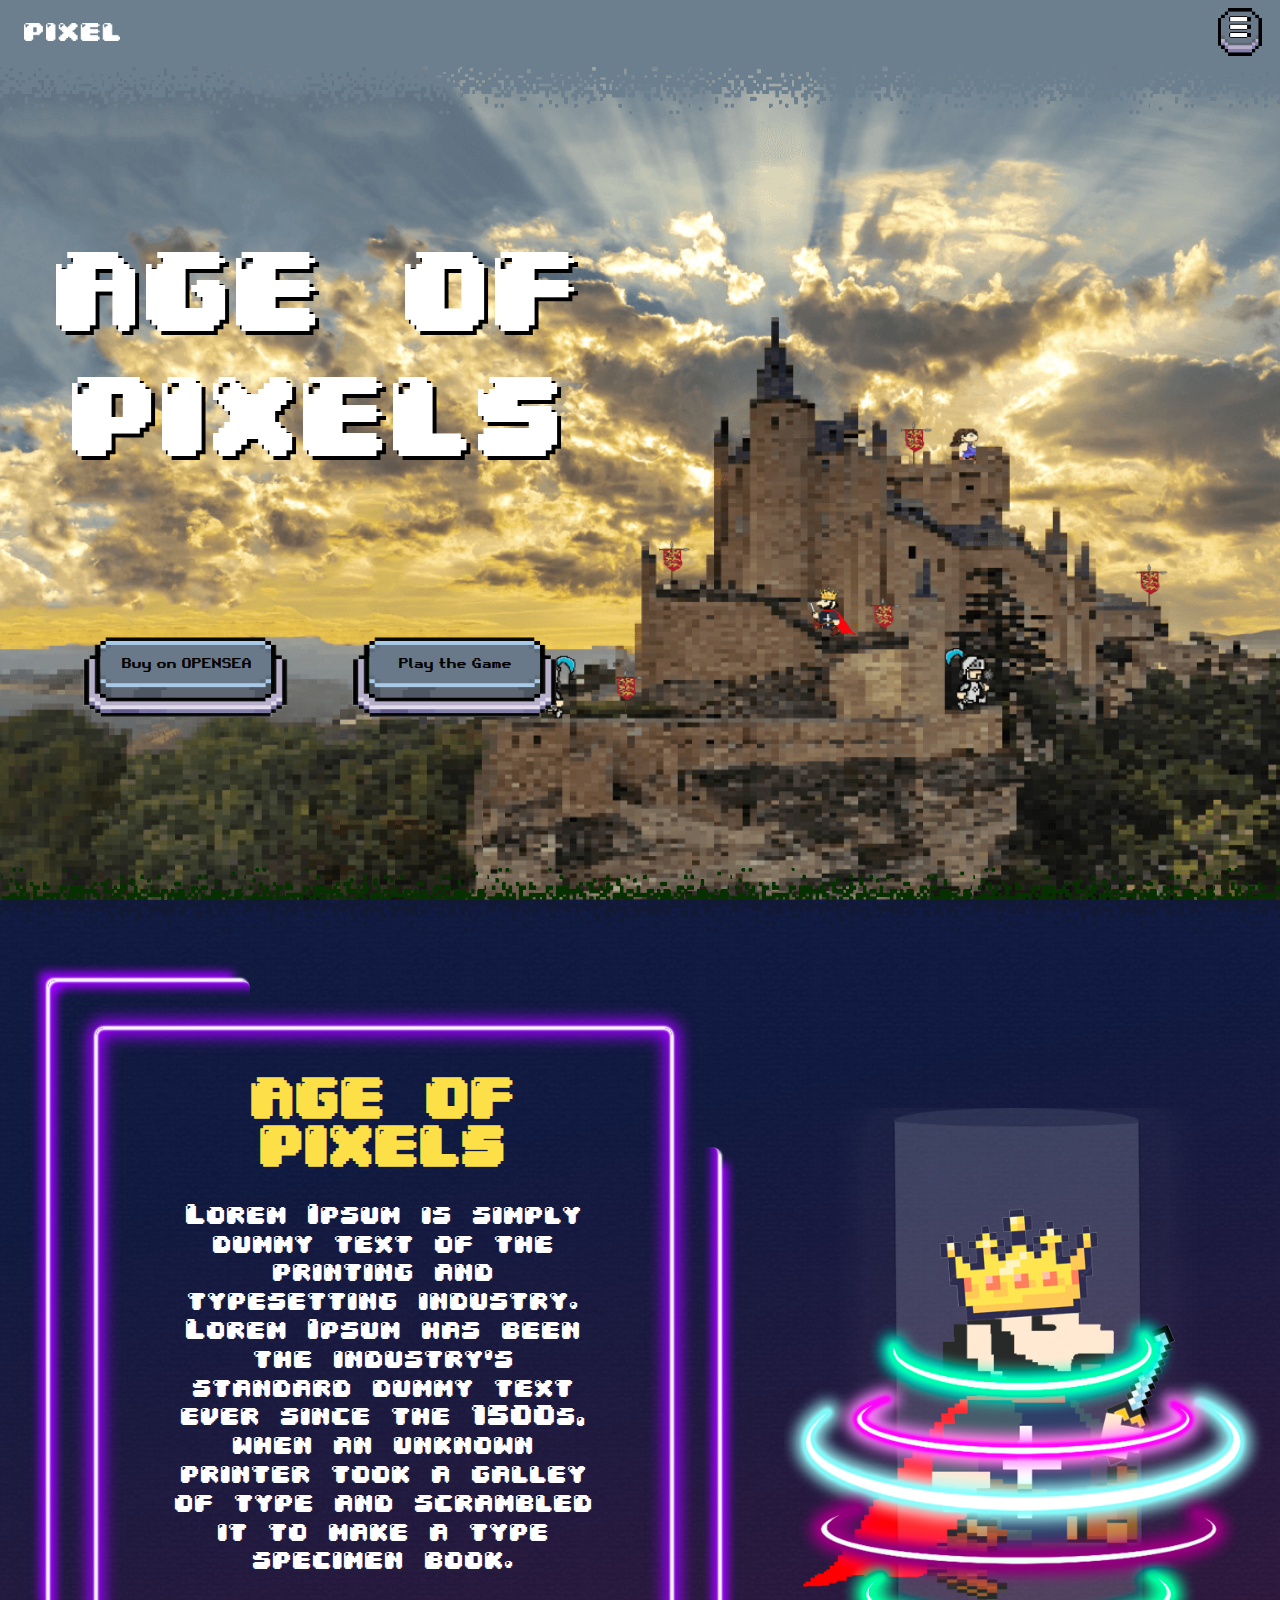
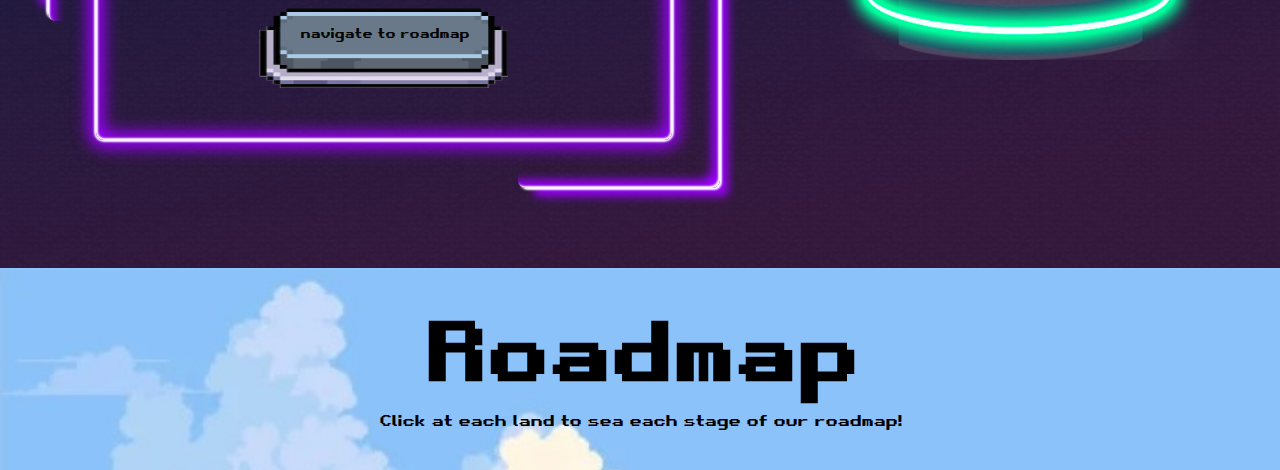
<file: index.html>
<!DOCTYPE html>
<html lang="en">

<head>
    <meta charset="UTF-8">
    <meta http-equiv="X-UA-Compatible" content="IE=edge">
    <meta name="viewport" content="width=device-width, initial-scale=1.0">
    <title>Age of Pixels</title>
    <link rel="stylesheet" href="./style.css">
</head>

<body>
    <header class="header">
        <img src="./image/header-logo.png" class="header__logo" alt="header logo">
        <img src="./image/mobile-menu.png" alt="mobile menu" class="header__mobile_menu">
    </header>


    <main class="main">

        <!-- first area -->
        <section class="castle-section">
            <div class="main__hero">
                AGE OF<br>PIXELS
            </div>
            <div class="main__btns">
                <span class="pixel-button">
                    <button class="pixel-button__pressable">
                        Buy on OPENSEA
                    </button>
                </span>
                <span class="pixel-button">
                    <button class="pixel-button__pressable">
                        Play the Game
                    </button>
                </span>
            </div>
        </section>

        <!-- second area -->
        <section class="richard-section">
            <img class="richard-section__hero-image" src="./image/ring-richard.png" alt="richard character">
            <div class="richard-section__wrapper">
                <div class="neon">
                    <h2 class="richard-section__title">AGE OF PIXELS</h2>
                    <p class="richard-section__info">
                        Lorem Ipsum is simply dummy text of the printing and typesetting industry. Lorem Ipsum has been
                        the
                        industry's standard dummy text ever since the 1500s, when an unknown printer took a galley of
                        type
                        and
                        scrambled it to make a type specimen book.
                    </p>
                    <span class="pixel-button">
                        <button class="pixel-button__pressable">
                            navigate to roadmap
                        </button>
                    </span>
                </div>
            </div>
        </section>

        <!-- third area -->
        <section class="roadmap-section">
            <h1 class="roadmap__title">Roadmap</h1>
            <p class="roadmap__detail">Click at each land to sea each stage of our roadmap!</p>
            <div id="map" class="map"></div>
            <div class="stages hide">
                <div class="stage hide stage1">
                    <h3>Deploying testnet</h3>
                    <p>In this stage we have planned to deploy our game into ETH testnet(Goerli) chain. The reason for
                        choosing Goerli is becuase Opensea testnet is on that network too</p>
                </div>
                <div class="stage hide stage2">
                    <h3>Deploying mainnet</h3>
                    <p>In this stage we deploy the game to ETH mainnet</p>
                </div>
                <div class="stage hide stage3">
                    <h3>Deploying mainnet</h3>
                    <p>In this stage we deploy the game to ETH mainnet</p>
                </div>
                <div class="stage hide stage4">
                    <h3>Deploying mainnet</h3>
                    <p>In this stage we deploy the game to ETH mainnet</p>
                </div>
                <div class="stage hide stage5">
                    <h3>Deploying mainnet</h3>
                    <p>In this stage we deploy the game to ETH mainnet</p>
                </div>
                <div class="stage hide stage6">
                    <h3>Coming Soon!</h3>
                    <p>check out later!</p>
                </div>
                <div class="stage hide stage7">
                    <h3>Coming Soon!</h3>
                    <p>check out later!</p>
                </div>
                <div class="stage hide stage8">
                    <h3>Coming Soon!</h3>
                    <p>check out later!</p>
                </div>
            </div>
        </section>



    </main>
    <footer class="footer"></footer>

    <script>
        const isMobile = () => window.matchMedia("(max-width: 48rem)").matches;

        const observer = new IntersectionObserver((entries) => {
            const map = document.getElementById('map')
            if (entries[0].isIntersecting === true) {
                observer.unobserve(entries[0].target);
                //
                const perform = async (size, triggerEvent = false) => {
                    var src;
                    if (size == 'mobile') {
                        src = './image/map/mobile-map.svg'
                        window.mapSize = 'mobile'
                    } else {
                        src = './image/map/desktop-map.svg'
                        window.mapSize = 'desktop'
                    }

                    map.innerHTML = await (await fetch(src, { 'cache': 'default' })).text()
                    if (triggerEvent) {
                        var event = new CustomEvent("svgLoaded", {});
                        document.dispatchEvent(event);
                    }
                }
                perform((isMobile() ? 'mobile' : 'desktop'), true);

                window.addEventListener('resize', () => {
                    if (window.mapSize !== undefined) {
                        const current = (isMobile() ? 'mobile' : 'desktop')
                        if (window.mapSize != current) {
                            perform(current)
                        }
                    }
                });
                //
            }
        }, { threshold: [0], rootMargin: "400px 0px" });

        observer.observe(document.querySelector('.roadmap-section'));

        document.addEventListener("svgLoaded", function (e) {
            const lands = Array.from(document.querySelectorAll('svg [id^=land]'))
            lands.forEach((land) => {
                land.addEventListener('ontouchstart', () => {
                    land.style.fill = 'burlywood !important';
                    land.style.fillOpacity = '0.5';
                    //land.style.stroke = 'rgb(224, 197, 42)';
                    //land.style.strokeOpacity = '0.5';
                })
            })

            const stages = document.querySelector('.stages');
            const stage = Array.from(document.querySelectorAll('.stage'));
            const map = document.querySelector('.map');
            //console.log(stage)
            var toggledID;
            lands.forEach((land) => {
                const id = land.id.replace('land', '');
                //console.log(id)
                land.addEventListener('click', () => {
                    //console.log('toggled')
                    //console.log(stage)
                    stage[id - 1].classList.toggle('hide');
                    stage[id - 1].classList.add('fade-in')
                    stage[id - 1].classList.remove('fade-out')
                    stages.classList.toggle('hide');
                    map.classList.toggle('blur');
                    toggledID = id - 1;
                })
            })

            window.addEventListener('click', function (e) {

                if (e.target == stages) {
                    //console.log('hid')
                    //
                    stage[toggledID].classList.add('fade-out');
                    //
                    map.classList.toggle('blur');
                    setTimeout(() => {
                        stage[toggledID].classList.toggle('hide');
                        stages.classList.toggle('hide');
                    }, 400)
                }
            });

            document.addEventListener('animationend', function (e) {
                console.log(`${e.animationName} ended`)
                e.target.classList.remove(e.animationName);
            });
        });
    </script>
</body>

</html>
</file>
<file: style.css>
@font-face {
    font-family: "04b";
    src: url("font/04B_30__.TTF");
}

@font-face {
    font-family: "retro";
    src: url("font/Retro Gaming.ttf");
}

@keyframes fade-in {
    from {
        opacity: 0;
        -webkit-transform: translate3d(0, -2000px, 0);
        transform: translate3d(0, -2000px, 0);
    }

    to {
        opacity: 1;
        -webkit-transform: translate3d(0, 0, 0);
        transform: translate3d(0, 0, 0);
    }
}

@keyframes fade-out {
    from {
        opacity: 1;
    }

    to {
        opacity: 0;
        -webkit-transform: translate3d(0, 2000px, 0);
        transform: translate3d(0, 2000px, 0);
    }
}



* {
    padding: 0;
    margin: 0;
    box-sizing: border-box;
}

:root {
    --grey: #6C7F8E;
}

html,
body {
    width: 100%;
    height: 100%;
    font-family: retro;
}

/* header */
.header {
    position: relative;
    display: flex;
    justify-content: space-between;

    width: 100%;
    height: 4rem;

    background-color: var(--grey);
    -webkit-tap-highlight-color: transparent;
}

.header::after {
    content: '';

    position: absolute;
    top: 3.9375rem;
    left: 0;
    z-index: 2;

    background-image: url(image/header-separator.png);
    background-size: contain;
    background-repeat: repeat-x;

    height: 80%;
    width: 100%;
}

.header__logo {
    width: 6rem;
    margin-left: 1.5rem;

    object-fit: contain;
}

.header__mobile_menu {
    width: 5rem;
    padding: .5rem;

    object-fit: contain;

    cursor: pointer;
}


/* first area */

.castle-section {
    position: relative;
    display: flex;
    flex-direction: column;

    background-image: url(image/hero-bg.png);
    background-size: cover;
    background-position: 56%;

    height: calc(100vh - 4rem);
}

.castle-section::after {
    content: '';
    position: absolute;
    bottom: 0;
    left: 0;
    z-index: 2;
    background-image: url(image/richard-separator.png);
    background-size: contain;
    background-repeat: repeat-x;
    height: 4rem;
    width: 100%;
    transform: translateY(50%);
}

.main__hero {
    height: 60%;

    display: flex;
    flex-direction: column;
    justify-content: center;

    font-family: "04b";
    color: white;
    text-shadow: 4px 4px black;
    line-height: 1.3;
    font-size: 3.5rem;
    text-align: center;
    white-space: nowrap;
}

.main__btns {
    height: 40%;

    display: flex;
    flex-direction: column;
    justify-content: center;
    align-items: center;
}

.pixel-button {
    position: relative;

    display: inline-block;
    margin: 1.2rem 0;
    width: 205px;
    height: 68px;

    background-image: url(image/btn-down.png);
    background-repeat: no-repeat;

    background-size: 100% 100%;

    cursor: pointer;
    -webkit-tap-highlight-color: transparent;
}

.pixel-button__pressable {
    position: absolute;
    height: 100%;
    width: 100%;
    left: 0;
    top: -20px;

    display: flex;
    align-items: center;
    justify-content: center;

    background-image: url(image/btn-up.png);
    background-repeat: no-repeat;
    background-size: 100% 100%;
    background-color: unset;
    border: none;

    font-family: "retro";
    transition: top .1s;
    cursor: pointer;
}

.pixel-button__pressable:active {
    top: -10px;
}

.neon {
    position: relative;
}



/* second area */
.richard-section {
    display: flex;
    /*align-items: center;*/
    flex-direction: column;
    position: relative;
    background-image: url(image/section2bg.png), linear-gradient(169deg, rgb(10 20 60) 27%, rgb(47 18 56) 87%);
    text-align: center;
    padding: 2rem 0;
}

.richard-section__hero-image {
    padding: 1rem;
    max-width: 25rem;
}

.richard-section__title {
    font-family: "04b";
    color: #FDE048;
}

.richard-section__info {
    font-family: "04b";
    color: white;
    margin: 1.2em 1em;
    line-height: 1.2;
}

.neon .pixel-button {
    width: 250px;
}


/* third area */
.roadmap-section {
    display: flex;
    justify-content: center;
    flex-direction: column;
    align-items: center;

    background-image: url(image/map/map-bg.jpg);
    background-repeat: no-repeat;
    background-size: cover;

    text-align: center;
}


.roadmap__title {
    margin-top: 2rem;
}

svg,
.map {
    width: 100%;
    height: 100%;
}

.map {
    padding: 2rem 0.5rem;
    cursor: pointer;
}

[id^=land]:hover,
[id^=land]:active {
    fill: burlywood !important;
    fill-opacity: 0.5;
}

.roadmap__detail {
    margin: 0.5rem;
}

.hide {
    display: none !important;
}

.stages {
    display: flex;
    justify-content: center;
    align-items: center;
    align-content: center;
    position: fixed;
    inset: 0;
    z-index: 5;
}

.stage {
    background-image: url(image/map/mini-map-mobile.svg);
    background-repeat: no-repeat;
    background-size: 100% 100%;
    width: 100%;
    height: 55%;
    display: flex;
    justify-content: center;
    align-items: center;
    align-content: center;
    flex-direction: column;
    flex-direction: column;
    margin: 0 17%;
    font-size: 0.7rem;

}

.fade-in {
    animation: fade-in 0.5s;
}

.fade-out {
    animation: fade-out 0.6s;
}

.stage p {
    text-align: justify;
    width: 15ch;
}

.stage h3 {
    width: 14ch;
    margin-bottom: 10px;
}

.blur {
    filter: blur(4px);
}


/* targeting tablets and larger screens */
/* 768px by default */
@media (min-width: 48rem) {

    /* second area */
    .richard-section {
        flex-direction: row-reverse;
    }

    .richard-section__wrapper {
        width: 60%;
        display: flex;
        flex-direction: column;
        justify-content: center;
        margin: unset;
    }

    .richard-section__hero-image {
        padding: 1em;
        width: 50%;
        object-fit: contain;
        max-width: unset;
    }

    /* third area */
    .stage {
        margin: 0 28%;
    }
}

/* targeting laptops and larger screens */
/* 992px by default */
@media (min-width: 62rem) {

    /* first area */
    .main__hero {
        height: 70%;
        width: 50%;

        font-size: 6rem;
    }

    .main__btns {
        height: 30%;
        width: 50%;

        flex-direction: row;
        align-items: unset;
    }

    .pixel-button {
        margin: 0 2rem;
    }

    .pixel-button__pressable:hover {
        top: -16px;
    }

    .pixel-button__pressable:active {
        top: -10px;
    }

    /* second area */
    .richard-section {
        flex-direction: row-reverse;
    }

    .richard-section__wrapper {
        width: 60%;
        display: flex;
        flex-direction: column;
        justify-content: center;
        margin: 6rem;
    }

    .neon {
        z-index: 2;
        position: relative;
        border-radius: 0.5rem;
        padding: 3rem;
        box-shadow: 0px 0px 2px 2px #fff, inset 0px 0px 2px 2px #fff, 0px 0px 16px 8px #9c00ff, inset 0px 0px 16px 8px #9c00ff;
    }

    .neon::before {
        content: '';
        position: absolute;
        width: 35%;
        height: 90%;
        left: 0;
        top: 0;
        transform: translate(-3rem, -3rem);
        box-shadow: -2px -2px 2px 0px #fff, inset 2px 2px 2px 0px #fff, -12px -12px 10px -4px #9c00ff, inset 12px 12px 10px -4px #9c00ff;
        border-radius: 0.5rem;
    }

    .neon::after {
        content: '';
        position: absolute;
        width: 35%;
        height: 90%;
        right: 0;
        bottom: 0;
        transform: translate(3rem, 3rem);
        box-shadow: 2px 2px 2px 0px #fff, inset -2px -2px 2px 0px #fff, 12px 12px 10px -4px #9c00ff, inset -12px -12px 10px -4px #9c00ff;
        border-radius: 0.5rem;
    }

    .richard-section__hero-image {
        width: 40%;
        object-fit: contain;
        /*padding: 3rem;*/
    }

    .richard-section__title {
        font-size: 3rem;
    }

    .richard-section__info {
        font-size: 1.5rem;
    }

    .neon .pixel-button {
        margin-top: 1rem;
    }


    /* thrid area */
    .roadmap__title {
        font-size: 5rem;
    }

    .map {
        padding-top: 0;
    }


    .stage {
        width: 50%;
        height: 58%;
        padding: 0 10%;
        font-size: 1.2rem;
        background-image: url(image/map/mini-map.svg);
    }

    .stage h3,
    .stage p {
        width: unset;
    }
}
</file>
